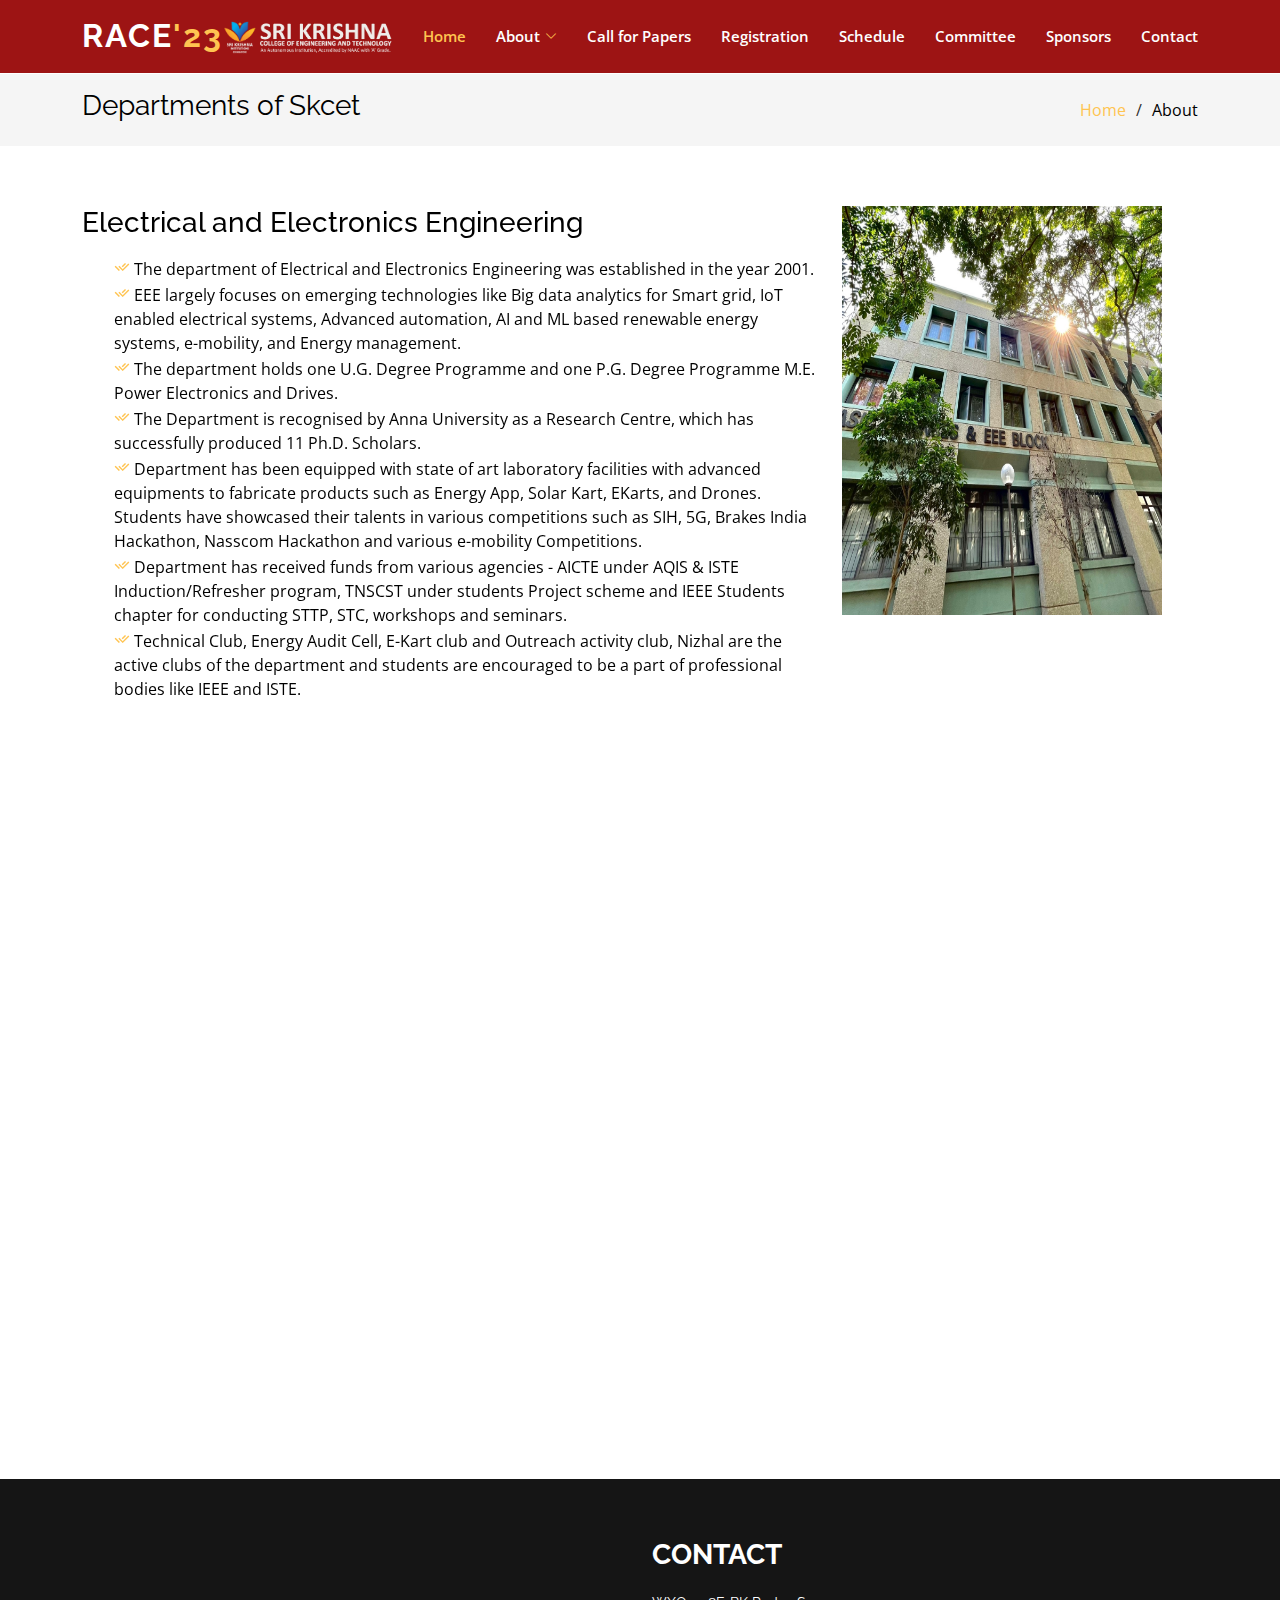
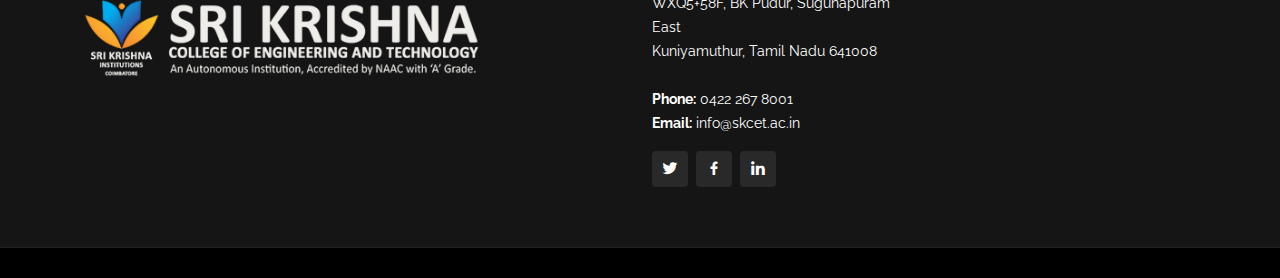
<file: inner-page.html>
<!DOCTYPE html>
<html lang="en">

<head>
  <meta charset="utf-8">
  <meta content="width=device-width, initial-scale=1.0" name="viewport">

  <title>Inner Page - Gp Bootstrap Template</title>
  <meta content="" name="description">
  <meta content="" name="keywords">

  <!-- Favicons -->
  <link href="assets/img/favicon.png" rel="icon">
  <link href="assets/img/apple-touch-icon.png" rel="apple-touch-icon">

  <!-- Google Fonts -->
  <link href="https://fonts.googleapis.com/css?family=Open+Sans:300,300i,400,400i,600,600i,700,700i|Raleway:300,300i,400,400i,500,500i,600,600i,700,700i|Poppins:300,300i,400,400i,500,500i,600,600i,700,700i" rel="stylesheet">

  <!-- Vendor CSS Files -->
  <link href="assets/vendor/aos/aos.css" rel="stylesheet">
  <link href="assets/vendor/bootstrap/css/bootstrap.min.css" rel="stylesheet">
  <link href="assets/vendor/bootstrap-icons/bootstrap-icons.css" rel="stylesheet">
  <link href="assets/vendor/boxicons/css/boxicons.min.css" rel="stylesheet">
  <link href="assets/vendor/glightbox/css/glightbox.min.css" rel="stylesheet">
  <link href="assets/vendor/remixicon/remixicon.css" rel="stylesheet">
  <link href="assets/vendor/swiper/swiper-bundle.min.css" rel="stylesheet">

  <!-- Template Main CSS File -->
  <link href="assets/css/style.css" rel="stylesheet">

  <!-- =======================================================
  * Template Name: Gp - v4.10.0
  * Template URL: https://bootstrapmade.com/gp-free-multipurpose-html-bootstrap-template/
  * Author: BootstrapMade.com
  * License: https://bootstrapmade.com/license/
  ======================================================== -->
</head>

<body>

  <!-- ======= Header ======= -->
   <header id="header" class="fixed-top ">
    <div class="container d-flex align-items-center justify-content-lg-between">

      <h1 class="logo me-auto me-lg-0"><a href="index.html">RACE<span>'23</span></a></h1> 
      <!-- Uncomment below if you prefer to use an image logo -->
      <a href="index.html" class="logo me-auto me-lg-0"><img src="assets/img/logo.png" alt="" class="img-fluid"></a>

     <nav id="navbar" id class="navbar order-last order-lg-0">
        <ul>
          <li><a class="nav-link scrollto active" href="#hero">Home</a></li>
          <!-- <li><a class="nav-link scrollto" href="#about">About</a></li> -->
          <li class="dropdown" class="nav-link scrollto"><a href="#abouts"><span>About</span> <i class="bi bi-chevron-down"></i></a>
            <ul>
              <li><a href="#">SKCET</a></li>
              <li class="dropdown"><a href="#"><span>Department</span> <i class="bi bi-chevron-right"></i></a>
                <ul>
                  <li><a href="inner-page.html#eee">Electrical and Electronics Engineering</a></li>
                  <li><a href="inner-page.html#ece">Electrical and Communication Engineering</a></li>

                </ul>
              </li>
              <!-- <li><a href="#">Drop Down 2</a></li>
              <li><a href="#">Drop Down 3</a></li>
              <li><a href="#">Drop Down 4</a></li> -->
            </ul>
          <li><a class="nav-link scrollto" href="#services">Call for Papers</a></li>
          <li><a class="nav-link scrollto" href="#cta">Registration</a></li>
          <li><a class="nav-link scrollto " href="#counts">Schedule</a></li>
          <li><a class="nav-link scrollto " href="#testimonials">Committee</a></li>
          <li><a class="nav-link scrollto" href="#team">Sponsors</a></li>
          <li><a class="nav-link scrollto" href="#contact">Contact</a></li>
        </ul>
        <i class="bi bi-list mobile-nav-toggle"></i>
      </nav><!-- .navbar -->

      </div>
  </header><!-- End Header -->

  <main id="main">

    <!-- ======= Breadcrumbs ======= -->
    <section class="breadcrumbs">
      <div class="container">

        <div class="d-flex justify-content-between align-items-center">
          <h2>Departments of Skcet</h2>
          <ol>
            <li><a href="index.html">Home</a></li>
            <li>About</li>
          </ol>
        </div>

      </div>
    </section><!-- End Breadcrumbs -->

    <section id="eee"class="inner-page">
      <div class="container">
        <div class="row">
          <div class="col-lg-4 order-1 order-lg-2" data-aos="fade-left" data-aos-delay="100">
             <img src="assets/img/eee.jpg" class="dept" alt="">
          </div>
          <div class="col-lg-8 pt-4 pt-lg-0 order-2 order-lg-1 content" data-aos="fade-right" data-aos-delay="100">

          <h3>Electrical and Electronics Engineering</h3>
        <p>
        <ul class="remove">
        <li ><i class="ri-check-double-line"></i>

          The department of Electrical and Electronics Engineering was established in the year 2001.
       </li> <li><i class="ri-check-double-line"></i>

        EEE largely focuses on emerging technologies like Big data analytics for Smart grid, IoT enabled electrical systems, Advanced automation, AI and ML based renewable energy systems, e-mobility, and Energy management.
         </li> <li><i class="ri-check-double-line"></i>
          The department holds one U.G. Degree Programme and one P.G. Degree Programme M.E. Power Electronics and Drives.
           </li> <li><i class="ri-check-double-line"></i>
            The Department is recognised by Anna University as a Research Centre, which has successfully produced 11 Ph.D. Scholars.
           </li> <li><i class="ri-check-double-line"></i>
            Department has been equipped with state of art laboratory facilities with advanced equipments to fabricate products such as Energy App, Solar Kart, EKarts, and Drones. Students have showcased their talents in various competitions such as SIH, 5G, Brakes India Hackathon, Nasscom Hackathon and various e-mobility Competitions.
</li> <li><i class="ri-check-double-line"></i>
  Department has received funds from various agencies - AICTE under AQIS & ISTE Induction/Refresher program, TNSCST under students Project scheme and IEEE Students chapter for conducting STTP, STC, workshops and seminars.
  </li> <li><i class="ri-check-double-line"></i>
    Technical Club, Energy Audit Cell, E-Kart club and Outreach activity club, Nizhal are the active clubs of the department and students are encouraged to be a part of professional bodies like IEEE and ISTE.
        </ul>
        </p>
      </div>
    </div>
  </div>
    </section>

    <section id="ece"class="inner-page">
      <div class="container">

 <div class="row">


      <div class="col-lg-8 pt-4 pt-lg-0 order-2 order-lg-1 content" data-aos="fade-right" data-aos-delay="100">
        <h3>Electrical and Communication Engineering</h3>
        <p>
          <ul class="remove">
          <li><i class="ri-check-double-line"></i>
            The Department of Electronics and Communication Engineering came into existence in the year 1998.
          </li>
          <li><i class="ri-check-double-line"></i>

            The department offers UG program me (B.E.) in Electronics and Communication Engineering and PG programmes (M.E.) in Applied Electronics and Communication Systems with high class technical expertise to the students.
          </li> <li><i class="ri-check-double-line"></i>

            The department is accredited by NAAC with “A” grade and also been reaccredited by NBA for three years of period from 2019 to 2022.
  </li>
<li><i class="ri-check-double-line"></i>

  The department has also been recognized as a centre for carrying out Ph.D. /M.S. (By Research) programme under Anna University, Chennai. Research Gazette is a periodical publication by the Department of Electronics and Communication Engineering, which has a unique pinnacle for its goals, activities, achievements and research news.
</li>
<li><i class="ri-check-double-line"></i>


  Department’s blooming research programs leads as a bridge to the students to participate in various projects. The Department comprises of highly qualified and experienced professors in various fields like Antenna, Communication, Embedded, Image Processing, Networks and Circuits, Signal Processing, VLSI etc., and we received the funding worth 1 crore from various government and private agencies like AICTE, DST , TANSCST and IEEE.  The Department conducts forums for researchers, academicians and industry people from all over the country to disseminate the new research finding and to explore innovative technologies for the benefit of the society.
</li>
<li><i class="ri-check-double-line"></i>
  The Department pivots and anchors the current issues, advanced trends in the field of information, computing and communication systems. 

  </li>
          </ul>

        </p>
      </div>
      <div class="col-lg-4 order-1 order-lg-2" data-aos="fade-left" data-aos-delay="100">
          
         <img src="assets/img/ece.jpg" class="dept1" alt="">
      </div>
    </div>
    </div>
    </section>

  </main>
  <!-- ======= Footer ======= -->
  <footer id="footer">
    <div class="footer-top">
      <div class="container">
        <div class="row">

          <!-- <div class="col-lg-3 col-md-6">
            <div class="footer-info">
              <h3>Gp<span>.</span></h3>
              <p>
                  m Street <br>
                NY 535022, USA<br><br>
                <strong>Phone:</strong> +1 5589 55488 55<br>
                <strong>Email:</strong> info@example.com<br>
              </p>
              <div class="social-links mt-3">
                <a href="#" class="twitter"><i class="bi bi-android-twitter"></i></a>
                <a href="#" class="facebook"><i class="bi bi-android-facebook"></i></a>
                <a href="#" class="linkedin"><i class="bi bi-android-linkedin"></i></a>
              </div>
            </div>
          </div> -->

          <!-- <div class="col-lg-1 col-md-6 footer-links">
            <!-- <h4>Useful Links</h4>
            <ul>
              <li><i class="bi bi-android-right"></i> <a href="#">Home</a></li>
              <li><i class="bi bi-android-right"></i> <a href="#">About us</a></li>
              <li><i class="bi bi-android-right"></i> <a href="#">Services</a></li>
              <li><i class="bi bi-android-right"></i> <a href="#">Terms of service</a></li>
              <li><i class="bi bi-android-right"></i> <a href="#">Privacy policy</a></li>
            </ul> -->
            <!-- <div class="footer-info">
            <img src="assets/img/logo.png" 
	 style="object-fit:scale-down;
            width:500px;
            height:300px;"/>
            </div>
          </div> --> 

          <!-- <div class="col-lg-3 col-md-6 footer-links">
            <h4>Quick Links</h4>
            <ul>
              <li><i class="bi bi-android-right"></i> <a href="#">SKCET</a></li>
              <li><i class="bi bi-android-right"></i> <a href="#"></a></li>
              <li><i class="bi bi-android-right"></i> <a href="#">Product Management</a></li>
              <li><i class="bi bi-android-right"></i> <a href="#">Marketing</a></li>
              <li><i class="bi bi-android-right"></i> <a href="#">Graphic Design</a></li>
            </ul>
          </div> -->

          <!-- <div class="col-lg-6.5 col-md-6 footer-newsletter">
            <h4>Advisory Committee</h4>
            <p>Dr. Sujatha Krishamoorthy, Assistant professor, Department of computer science Wenzhou , Kean university, Zhejiang province, Wenzhou 
              Dr. T.Gunasekaran, Program Director – ETE, EEE University of Technology and Applied  Sciences, Muscat,Sultanate of Oman
              Dr.Vimalathithan Rathinasabapathy, Senior Software Engineer,  Robert Bosch, Bangalore 
              Dr. K. Udhayakumar, Professor, EEE Department, College of Engineering - Guindy,  Chennai
              Dr.K.Baskaran, Professor, Alagappa Chettiar Government College of Engg. &Tech,  Karaikudi
              Dr. S.Kumaravel,  Associate Prof/ EEE, National Institute of Technology, Calicut.
              Dr. M. Arun, Professor & Head, Department of Embedded Technology, School of Electronics Engineering, VIT University, Vellore 
              Dr. B. Karunamoorthy, Professor, Department of EEE, Kumaraguru College of  Technology, Coimbatore
              Mr. Jaya Prasad Varatharaj, Senior Software Engineer, VALEO India PVT LTD, Chennai</p>
      

          </div> -->
          <div class="col-lg-6">
            <img src="assets/img/logo.png" 
	 style="object-fit:scale-down;
            width:400px;
            height:200px;"/>
            </div>
          <div class="col-lg-3 col-md-6">
            <div class="footer-info">
              <h3>CONTACT<span></span></h3>
              <p>
                WXQ5+58F, BK Pudur, Sugunapuram East<br>
                Kuniyamuthur, Tamil Nadu 641008 <br><br>
                <strong>Phone:</strong> 0422 267 8001<br>
                <strong>Email:</strong> info@skcet.ac.in<br>
              </p>
              <div class="social-links mt-3">
                <a href="https://twitter.com/skcetofficial?lang=en" class="twitter"><i class="bx bxl-twitter"></i></a>
                <a href="https://www.facebook.com/skcetofficial/" class="facebook"><i class="bx bxl-facebook"></i></a>
                <a href="https://www.linkedin.com/school/sri-krishna-college-of-engineering-and-technology/?originalSubdomain=in" class="linkedin"><i class="bx bxl-linkedin"></i></a>
              </div>
            </div>
          </div>
          <div class="col-lg-1 col-md-6 footer-links">
            <!-- <h4>Useful Links</h4>
            <ul>
              <li><i class="bi bi-android-right"></i> <a href="#">Home</a></li>
              <li><i class="bi bi-android-right"></i> <a href="#">About us</a></li>
              <li><i class="bi bi-android-right"></i> <a href="#">Services</a></li>
              <li><i class="bi bi-android-right"></i> <a href="#">Terms of service</a></li>
              <li><i class="bi bi-android-right"></i> <a href="#">Privacy policy</a></li>
            </ul> -->

          </div>

        </div>
      </div>
    </div>

    <!-- <div class="container">
      <div class="copyright">
        &copy; Copyright <strong><span>Gp</span></strong>. All Rights Reserved
      </div>
      <div class="credits">
        <!-- All the links in the footer should remain intact. -->
        <!-- You can delete the links only if you purchased the pro version. -->
        <!-- Licensing information: https://bootstrapmade.com/license/ -->
        <!-- Purchase the pro version with working PHP/AJAX contact form: https://bootstrapmade.com/gp-free-multipurpose-html-bootstrap-template/ -->
        <!-- Designed by <a href="https://bootstrapmade.com/">BootstrapMade</a> -->
      <!-- </div>
    </div> --> 
  </footer><!-- End Footer -->

  <div id="preloader"></div>
  <a href="#" class="back-to-top d-flex align-items-center justify-content-center"><i class="bi bi-arrow-up-short"></i></a>

  <!-- Vendor JS Files -->
  <script src="assets/vendor/purecounter/purecounter_vanilla.js"></script>
  <script src="assets/vendor/aos/aos.js"></script>
  <script src="assets/vendor/bootstrap/js/bootstrap.bundle.min.js"></script>
  <script src="assets/vendor/glightbox/js/glightbox.min.js"></script>
  <script src="assets/vendor/isotope-layout/isotope.pkgd.min.js"></script>
  <script src="assets/vendor/swiper/swiper-bundle.min.js"></script>
  <script src="assets/vendor/php-email-form/validate.js"></script>

  <!-- Template Main JS File -->
  <script src="assets/js/main.js"></script>


</body>

</html>
</file>
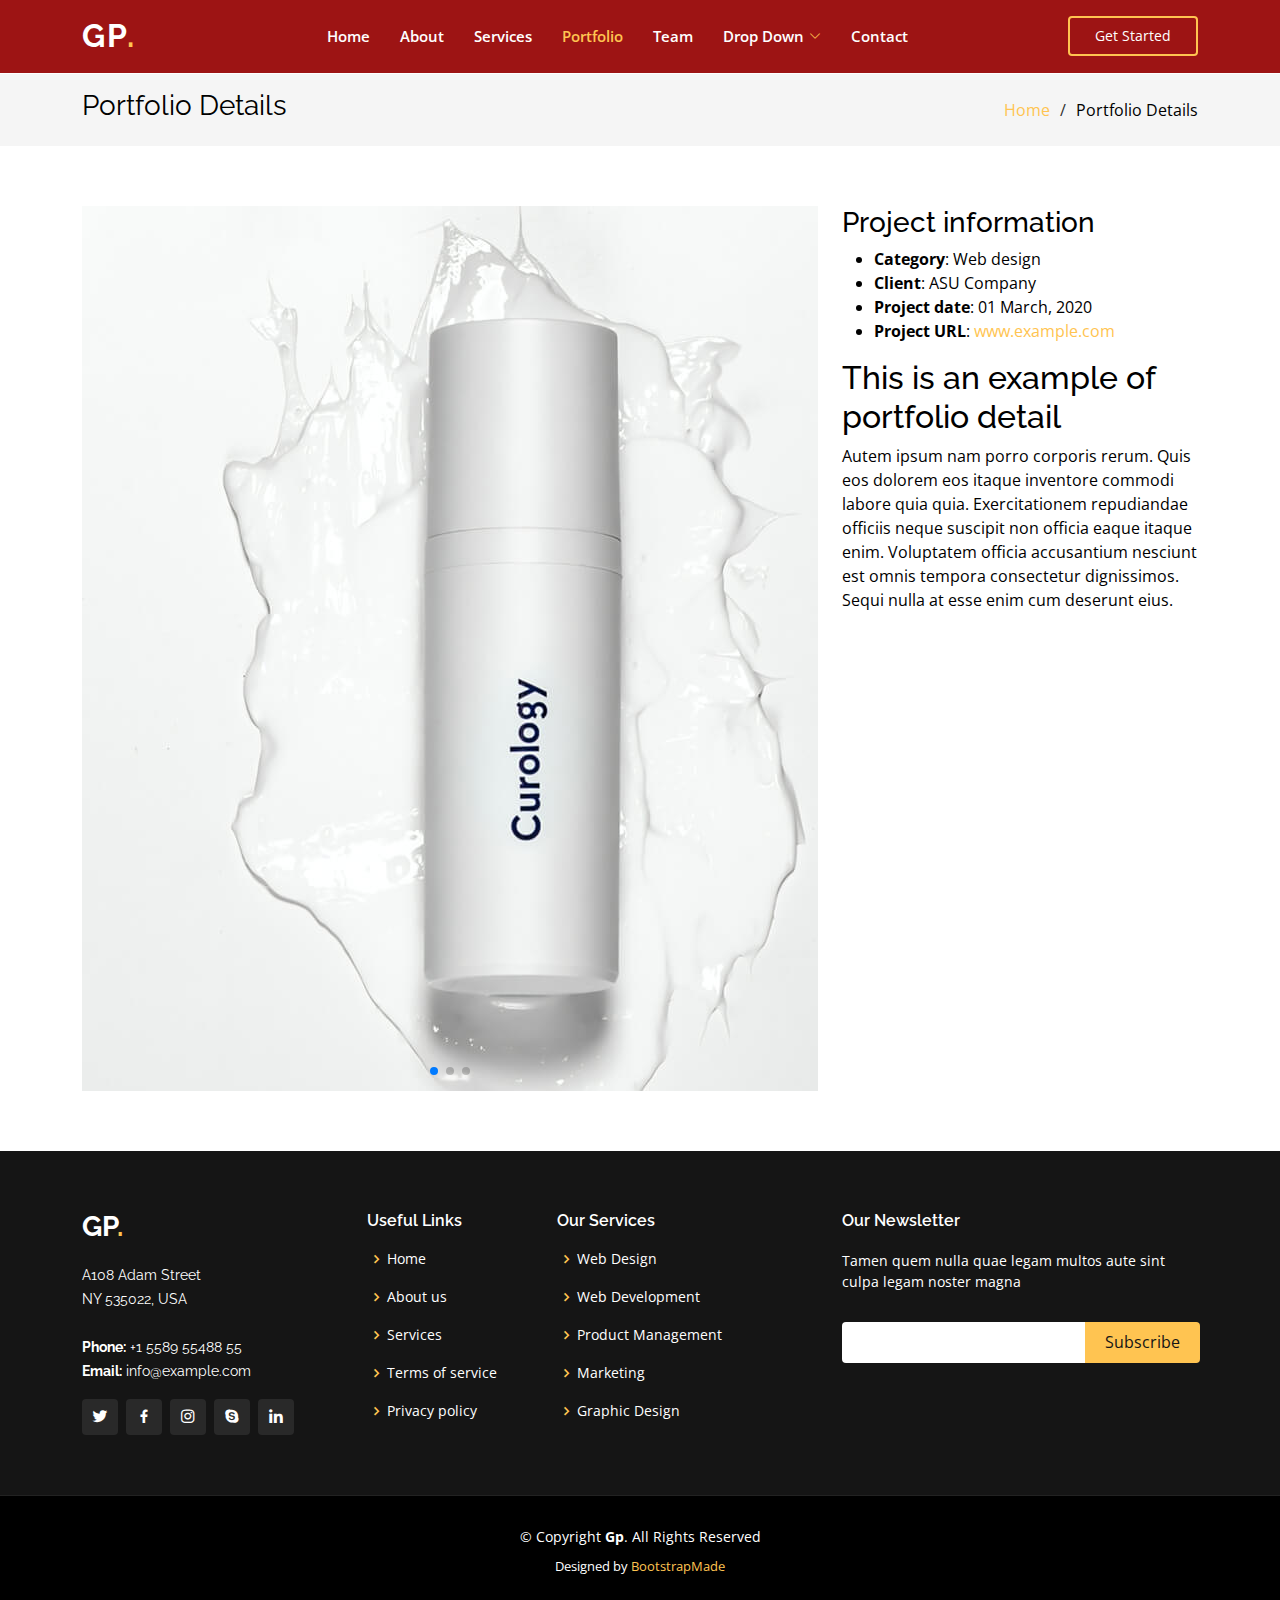
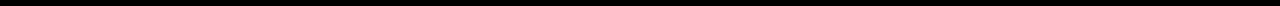
<file: portfolio-details.html>
<!DOCTYPE html>
<html lang="en">

<head>
  <meta charset="utf-8">
  <meta content="width=device-width, initial-scale=1.0" name="viewport">

  <title>Portfolio Details - Gp Bootstrap Template</title>
  <meta content="" name="description">
  <meta content="" name="keywords">

  <!-- Favicons -->
  <link href="assets/img/favicon.png" rel="icon">
  <link href="assets/img/apple-touch-icon.png" rel="apple-touch-icon">

  <!-- Google Fonts -->
  <link href="https://fonts.googleapis.com/css?family=Open+Sans:300,300i,400,400i,600,600i,700,700i|Raleway:300,300i,400,400i,500,500i,600,600i,700,700i|Poppins:300,300i,400,400i,500,500i,600,600i,700,700i" rel="stylesheet">

  <!-- Vendor CSS Files -->
  <link href="assets/vendor/aos/aos.css" rel="stylesheet">
  <link href="assets/vendor/bootstrap/css/bootstrap.min.css" rel="stylesheet">
  <link href="assets/vendor/bootstrap-icons/bootstrap-icons.css" rel="stylesheet">
  <link href="assets/vendor/boxicons/css/boxicons.min.css" rel="stylesheet">
  <link href="assets/vendor/glightbox/css/glightbox.min.css" rel="stylesheet">
  <link href="assets/vendor/remixicon/remixicon.css" rel="stylesheet">
  <link href="assets/vendor/swiper/swiper-bundle.min.css" rel="stylesheet">

  <!-- Template Main CSS File -->
  <link href="assets/css/style.css" rel="stylesheet">

  <!-- =======================================================
  * Template Name: Gp - v4.10.0
  * Template URL: https://bootstrapmade.com/gp-free-multipurpose-html-bootstrap-template/
  * Author: BootstrapMade.com
  * License: https://bootstrapmade.com/license/
  ======================================================== -->
</head>

<body>

  <!-- ======= Header ======= -->
  <header id="header" class="fixed-top header-inner-pages">
    <div class="container d-flex align-items-center justify-content-lg-between">

      <h1 class="logo me-auto me-lg-0"><a href="index.html">Gp<span>.</span></a></h1>
      <!-- Uncomment below if you prefer to use an image logo -->
      <!-- <a href="index.html" class="logo me-auto me-lg-0"><img src="assets/img/logo.png" alt="" class="img-fluid"></a>-->

      <nav id="navbar" class="navbar order-last order-lg-0">
        <ul>
          <li><a class="nav-link scrollto " href="#hero">Home</a></li>
          <li><a class="nav-link scrollto" href="#about">About</a></li>
          <li><a class="nav-link scrollto" href="#services">Services</a></li>
          <li><a class="nav-link scrollto active" href="#portfolio">Portfolio</a></li>
          <li><a class="nav-link scrollto" href="#team">Team</a></li>
          <li class="dropdown"><a href="#"><span>Drop Down</span> <i class="bi bi-chevron-down"></i></a>
            <ul>
              <li><a href="#">Drop Down 1</a></li>
              <li class="dropdown"><a href="#"><span>Deep Drop Down</span> <i class="bi bi-chevron-right"></i></a>
                <ul>
                  <li><a href="#">Deep Drop Down 1</a></li>
                  <li><a href="#">Deep Drop Down 2</a></li>
                  <li><a href="#">Deep Drop Down 3</a></li>
                  <li><a href="#">Deep Drop Down 4</a></li>
                  <li><a href="#">Deep Drop Down 5</a></li>
                </ul>
              </li>
              <li><a href="#">Drop Down 2</a></li>
              <li><a href="#">Drop Down 3</a></li>
              <li><a href="#">Drop Down 4</a></li>
            </ul>
          </li>
          <li><a class="nav-link scrollto" href="#contact">Contact</a></li>
        </ul>
        <i class="bi bi-list mobile-nav-toggle"></i>
      </nav><!-- .navbar -->

      <a href="#about" class="get-started-btn scrollto">Get Started</a>

    </div>
  </header><!-- End Header -->

  <main id="main">

    <!-- ======= Breadcrumbs ======= -->
    <section id="breadcrumbs" class="breadcrumbs">
      <div class="container">

        <div class="d-flex justify-content-between align-items-center">
          <h2>Portfolio Details</h2>
          <ol>
            <li><a href="index.html">Home</a></li>
            <li>Portfolio Details</li>
          </ol>
        </div>

      </div>
    </section><!-- End Breadcrumbs -->

    <!-- ======= Portfolio Details Section ======= -->
    <section id="portfolio-details" class="portfolio-details">
      <div class="container">

        <div class="row gy-4">

          <div class="col-lg-8">
            <div class="portfolio-details-slider swiper">
              <div class="swiper-wrapper align-items-center">

                <div class="swiper-slide">
                  <img src="assets/img/portfolio/portfolio-1.jpg" alt="">
                </div>

                <div class="swiper-slide">
                  <img src="assets/img/portfolio/portfolio-2.jpg" alt="">
                </div>

                <div class="swiper-slide">
                  <img src="assets/img/portfolio/portfolio-3.jpg" alt="">
                </div>

              </div>
              <div class="swiper-pagination"></div>
            </div>
          </div>

          <div class="col-lg-4">
            <div class="portfolio-info">
              <h3>Project information</h3>
              <ul>
                <li><strong>Category</strong>: Web design</li>
                <li><strong>Client</strong>: ASU Company</li>
                <li><strong>Project date</strong>: 01 March, 2020</li>
                <li><strong>Project URL</strong>: <a href="#">www.example.com</a></li>
              </ul>
            </div>
            <div class="portfolio-description">
              <h2>This is an example of portfolio detail</h2>
              <p>
                Autem ipsum nam porro corporis rerum. Quis eos dolorem eos itaque inventore commodi labore quia quia. Exercitationem repudiandae officiis neque suscipit non officia eaque itaque enim. Voluptatem officia accusantium nesciunt est omnis tempora consectetur dignissimos. Sequi nulla at esse enim cum deserunt eius.
              </p>
            </div>
          </div>

        </div>

      </div>
    </section><!-- End Portfolio Details Section -->

  </main><!-- End #main -->

  <!-- ======= Footer ======= -->
  <footer id="footer">
    <div class="footer-top">
      <div class="container">
        <div class="row">

          <div class="col-lg-3 col-md-6">
            <div class="footer-info">
              <h3>Gp<span>.</span></h3>
              <p>
                A108 Adam Street <br>
                NY 535022, USA<br><br>
                <strong>Phone:</strong> +1 5589 55488 55<br>
                <strong>Email:</strong> info@example.com<br>
              </p>
              <div class="social-links mt-3">
                <a href="#" class="twitter"><i class="bx bxl-twitter"></i></a>
                <a href="#" class="facebook"><i class="bx bxl-facebook"></i></a>
                <a href="#" class="instagram"><i class="bx bxl-instagram"></i></a>
                <a href="#" class="google-plus"><i class="bx bxl-skype"></i></a>
                <a href="#" class="linkedin"><i class="bx bxl-linkedin"></i></a>
              </div>
            </div>
          </div>

          <div class="col-lg-2 col-md-6 footer-links">
            <h4>Useful Links</h4>
            <ul>
              <li><i class="bx bx-chevron-right"></i> <a href="#">Home</a></li>
              <li><i class="bx bx-chevron-right"></i> <a href="#">About us</a></li>
              <li><i class="bx bx-chevron-right"></i> <a href="#">Services</a></li>
              <li><i class="bx bx-chevron-right"></i> <a href="#">Terms of service</a></li>
              <li><i class="bx bx-chevron-right"></i> <a href="#">Privacy policy</a></li>
            </ul>
          </div>

          <div class="col-lg-3 col-md-6 footer-links">
            <h4>Our Services</h4>
            <ul>
              <li><i class="bx bx-chevron-right"></i> <a href="#">Web Design</a></li>
              <li><i class="bx bx-chevron-right"></i> <a href="#">Web Development</a></li>
              <li><i class="bx bx-chevron-right"></i> <a href="#">Product Management</a></li>
              <li><i class="bx bx-chevron-right"></i> <a href="#">Marketing</a></li>
              <li><i class="bx bx-chevron-right"></i> <a href="#">Graphic Design</a></li>
            </ul>
          </div>

          <div class="col-lg-4 col-md-6 footer-newsletter">
            <h4>Our Newsletter</h4>
            <p>Tamen quem nulla quae legam multos aute sint culpa legam noster magna</p>
            <form action="" method="post">
              <input type="email" name="email"><input type="submit" value="Subscribe">
            </form>

          </div>

        </div>
      </div>
    </div>

    <div class="container">
      <div class="copyright">
        &copy; Copyright <strong><span>Gp</span></strong>. All Rights Reserved
      </div>
      <div class="credits">
        <!-- All the links in the footer should remain intact. -->
        <!-- You can delete the links only if you purchased the pro version. -->
        <!-- Licensing information: https://bootstrapmade.com/license/ -->
        <!-- Purchase the pro version with working PHP/AJAX contact form: https://bootstrapmade.com/gp-free-multipurpose-html-bootstrap-template/ -->
        Designed by <a href="https://bootstrapmade.com/">BootstrapMade</a>
      </div>
    </div>
  </footer><!-- End Footer -->

  <div id="preloader"></div>
  <a href="#" class="back-to-top d-flex align-items-center justify-content-center"><i class="bi bi-arrow-up-short"></i></a>

  <!-- Vendor JS Files -->
  <script src="assets/vendor/purecounter/purecounter_vanilla.js"></script>
  <script src="assets/vendor/aos/aos.js"></script>
  <script src="assets/vendor/bootstrap/js/bootstrap.bundle.min.js"></script>
  <script src="assets/vendor/glightbox/js/glightbox.min.js"></script>
  <script src="assets/vendor/isotope-layout/isotope.pkgd.min.js"></script>
  <script src="assets/vendor/swiper/swiper-bundle.min.js"></script>
  <script src="assets/vendor/php-email-form/validate.js"></script>

  <!-- Template Main JS File -->
  <script src="assets/js/main.js"></script>

</body>

</html>
</file>
<file: assets/css/style.css>
/**
* Template Name: Gp - v4.10.0
* Template URL: https://bootstrapmade.com/gp-free-multipurpose-html-bootstrap-template/
* Author: BootstrapMade.com
* License: https://bootstrapmade.com/license/
*/

/*--------------------------------------------------------------
# General
--------------------------------------------------------------*/
body {
  font-family: "Open Sans", sans-serif;
  color: #000000;

}


a {
  color: #ffc451;
  text-decoration: none;
}

a:hover {
  color: #ffd584;
  text-decoration: none;
}

h1,
h2,
h3,
h4,
h5,
h6 {
  font-family: "Raleway", sans-serif;
}


/*--------------------------------------------------------------
# Back to top button
--------------------------------------------------------------*/
.back-to-top {
  position: fixed;
  visibility: hidden;
  opacity: 0;
  right: 15px;
  bottom: 15px;
  z-index: 996;
  background: #ffc451;
  width: 40px;
  height: 40px;
  border-radius: 4px;
  transition: all 0.4s;
}

.back-to-top i {
  font-size: 28px;
  color: #151515;
  line-height: 0;
}

.back-to-top:hover {
  background: #151515;
}

.back-to-top:hover i {
  color: #ffc451;
}

.back-to-top.active {
  visibility: visible;
  opacity: 1;
}

/*--------------------------------------------------------------
# Preloader
--------------------------------------------------------------*/
#preloader {
  position: fixed;
  top: 0;
  left: 0;
  right: 0;
  bottom: 0;
  z-index: 9999;
  overflow: hidden;
  background: #151515;
}

#preloader:before {
  content: "";
  position: fixed;
  top: calc(50% - 0px);
  left: calc(50% - 30px);
  border: 6px solid #ffc451;
  border-top-color: #151515;
  border-bottom-color: #151515;
  border-radius: 50%;
  width: 60px;
  height: 60px;
  -webkit-animation: animate-preloader 1s linear infinite;
  animation: animate-preloader 1s linear infinite;
}

@-webkit-keyframes animate-preloader {
  0% {
    transform: rotate(0deg);
  }

  100% {
    transform: rotate(360deg);
  }
}

@keyframes animate-preloader {
  0% {
    transform: rotate(0deg);
  }

  100% {
    transform: rotate(360deg);
  }
}

/*--------------------------------------------------------------
# Disable aos animation delay on mobile devices
--------------------------------------------------------------*/
@media screen and (max-width: 768px) {
  [data-aos-delay] {
    transition-delay: 0 !important;
  }
}

/*--------------------------------------------------------------
# Header
--------------------------------------------------------------*/
#header1 {
  transition: all 0.5s;
  z-index: 997;
  padding: 15px 0;
}

#header1.header-scrolled,
#header1.header-inner-pages {
  background: #002855;
}

#header1 .logo {
  font-size: 32px;
  margin: 0;
  padding: 0;
  line-height: 1;
  font-weight: 700;
  letter-spacing: 2px;
  text-transform: uppercase;
}

#header1 .logo a {
  color: #fff;
}

#header1 .logo a span {
  color: #ffc451;
}

#header1 .logo img {
  max-height: 40px;
}

/*--------------------------------------------------------------
#  Get Startet Button
--------------------------------------------------------------*/
.get-started-btn {
  color: #fff;
  border-radius: 4px;
  padding: 7px 25px 8px 25px;
  white-space: nowrap;
  transition: 0.3s;
  font-size: 14px;
  display: inline-block;
  border: 2px solid #ffc451;
}

.get-started-btn:hover {
  background: #ffbb38;
  color: #343a40;
}

@media (max-width: 992px) {
  .get-started-btn {
    padding: 7px 20px 8px 20px;
    margin-right: 15px;
  }
}

/*--------------------------------------------------------------
# Navigation Menu
--------------------------------------------------------------*/
/**
* Desktop Navigation 
*/
.navbar {
  padding: 0;
}
#header1{
  background: #151515;
}
#header {
  transition: all 0.5s;
  z-index: 997;
  padding: 15px 0;
  background-color: #9D1414;
}

#header.header-scrolled,
#header.header-inner-pages {
  background: #9d1414;
}
.dept{
  
  width: 90%;
  height: 80%;
}

.dept1{
  width: 90%;
  height: 80%;
}

#header .logo {
  font-size: 32px;
  margin: 0;
  padding: 0;
  line-height: 1;
  font-weight: 700;
  letter-spacing: 2px;
  text-transform: uppercase;
}

#header .logo a {
  color: #fff;
}

#header .logo a span {
  color: #ffc451;
}

#header .logo img {
  max-height: 40px;
}

.navbar ul {
  margin: 0;
  padding: 0;
  display: flex;
  list-style: none;
  align-items: center;
}

.navbar li {
  position: relative;
}

.navbar a,
.navbar a:focus {
  display: flex;
  align-items: center;
  justify-content: space-between;
  padding: 10px 0 10px 30px;
  font-size: 15px;
  font-weight: 600;
  color: #fff;
  white-space: nowrap;
  transition: 0.3s;
}

.navbar a i,
.navbar a:focus i {
  font-size: 12px;
  line-height: 0;
  margin-left: 5px;
}

.navbar a:hover,
.navbar .active,
.navbar .active:focus,
.navbar li:hover>a {
  color: #ffc451;
}

.navbar .dropdown ul {
  display: block;
  position: absolute;
  left: 14px;
  top: calc(100% + 30px);
  margin: 0;
  padding: 10px 0;
  z-index: 99;
  opacity: 0;
  visibility: hidden;
  background: #fff;
  box-shadow: 0px 0px 30px rgba(127, 137, 161, 0.25);
  transition: 0.3s;
}

.navbar .dropdown ul li {
  min-width: 200px;
}

.navbar .dropdown ul a {
  padding: 10px 20px;
  font-size: 14px;
  text-transform: none;
  color: #151515;
  font-weight: 400;
}

.navbar .dropdown ul a i {
  font-size: 12px;
}

.navbar .dropdown ul a:hover,
.navbar .dropdown ul .active:hover,
.navbar .dropdown ul li:hover>a {
  background-color: #ffc451;
}

.navbar .dropdown:hover>ul {
  opacity: 1;
  top: 100%;
  visibility: visible;
}

.navbar .dropdown .dropdown ul {
  top: 0;
  left: calc(100% - 30px);
  visibility: hidden;
}

.navbar .dropdown .dropdown:hover>ul {
  opacity: 1;
  top: 0;
  left: 100%;
  visibility: visible;
}

@media (max-width: 1366px) {
  .navbar .dropdown .dropdown ul {
    left: -90%;
  }

  .navbar .dropdown .dropdown:hover>ul {
    left: -100%;
  }
}

/**
* Mobile Navigation 
*/
.mobile-nav-toggle {
  color: #fff;
  font-size: 28px;
  cursor: pointer;
  display: none;
  line-height: 0;
  transition: 0.5s;
}

@media (max-width: 991px) {
  .mobile-nav-toggle {
    display: block;
  }

  .navbar ul {
    display: none;
  }
}

.navbar-mobile {
  position: fixed;
  overflow: hidden;
  top: 0;
  right: 0;
  left: 0;
  bottom: 0;
  background: rgba(0, 0, 0, 0.9);
  transition: 0.3s;
  z-index: 999;
}

.navbar-mobile .mobile-nav-toggle {
  position: absolute;
  top: 15px;
  right: 15px;
}

.navbar-mobile ul {
  display: block;
  position: absolute;
  top: 55px;
  right: 15px;
  bottom: 15px;
  left: 15px;
  padding: 10px 0;
  background-color: #fff;
  overflow-y: auto;
  transition: 0.3s;
}

.navbar-mobile a,
.navbar-mobile a:focus {
  padding: 10px 20px;
  font-size: 15px;
  color: #151515;
}

.navbar-mobile a:hover,
.navbar-mobile .active,
.navbar-mobile li:hover>a {
  color: #151515;
  background-color: #ffc451;
}

.navbar-mobile .getstarted,
.navbar-mobile .getstarted:focus {
  margin: 15px;
}

.navbar-mobile .dropdown ul {
  position: static;
  display: none;
  margin: 10px 20px;
  padding: 10px 0;
  z-index: 99;
  opacity: 1;
  visibility: visible;
  background: #fff;
  box-shadow: 0px 0px 30px rgba(127, 137, 161, 0.25);
}

.navbar-mobile .dropdown ul li {
  min-width: 200px;
}

.navbar-mobile .dropdown ul a {
  padding: 10px 20px;
  color: #151515;
}

.navbar-mobile .dropdown ul a i {
  font-size: 12px;
}

.navbar-mobile .dropdown ul a:hover,
.navbar-mobile .dropdown ul .active:hover,
.navbar-mobile .dropdown ul li:hover>a {
  background-color: #ffc451;
}

.navbar-mobile .dropdown>.dropdown-active {
  display: block;
}

/*--------------------------------------------------------------
# Hero Section
--------------------------------------------------------------*/
hr {
  margin: 0 auto;
  width: 80%;
}


#hero {
  width: 100%;
  height: 100vh;
  /* background: url("../img/hero-bg.jpg") top center; */
  background: url("../img/bg2.avif") top center;

  background-size: cover;
  position: relative;
}

#hero:before {
  content: "";
  background: rgba(0, 0, 0, 0.6);
  position: absolute;
  bottom: 0;
  top: 0;
  left: 0;
  right: 0;
}

#hero .container {
  position: relative;
  padding-top: 90px;
  text-align: center;
}

#hero h1 {
  margin: 0;
  font-size: 42px;
  font-weight: 700;
  line-height: 64px;
  color: #fff;
  font-family: "Poppins", sans-serif;
}

#hero h1 span {
  color: #ffc451;
}

#hero h2 {
  color: rgba(255, 255, 255, 0.9);
  margin: 10px 0 0 0;
  font-size: 24px;
}

#hero .icon-box {
  padding: 30px 20px;
  transition: ease-in-out 0.3s;
  border: 1px solid rgba(255, 255, 255, 0.3);
  height: 100%;
  text-align: center;
}

#hero .icon-box i {
  font-size: 32px;
  line-height: 1;
  color: #ffc451;
}

#hero .icon-box h3 {
  font-weight: 700;
  margin: 10px 0 0 0;
  padding: 0;
  line-height: 1;
  font-size: 20px;
  line-height: 26px;
}

#hero .icon-box h3 a {
  color: #fff;
  transition: ease-in-out 0.3s;
}

#hero .icon-box h3 a:hover {
  color: #ffc451;
}

#hero .icon-box:hover {
  border-color: #ffc451;
}

@media (min-width: 1024px) {
  #hero {
    background-attachment: fixed;
  }
}

@media (max-width: 768px) {
  #hero {
    height: auto;
  }

  #hero h1 {
    font-size: 28px;
    line-height: 36px;
  }

  #hero h2 {
    font-size: 20px;
    line-height: 24px;
  }
}

/*--------------------------------------------------------------
# Sections General
--------------------------------------------------------------*/
section {
  padding: 60px 0;
  overflow: hidden;
}

.section-title {
  padding-bottom: 40px;
}

.section-title h2 {
  font-size: 14px;
  font-weight: 500;
  padding: 0;
  line-height: 1px;
  margin: 0 0 5px 0;
  letter-spacing: 2px;
  text-transform: uppercase;
  color: #aaaaaa;
  font-family: "Poppins", sans-serif;
}

.section-title h2::after {
  content: "";
  width: 120px;
  height: 1px;
  display: inline-block;
  background: #ffde9e;
  margin: 4px 10px;
}

.section-title p {
  margin: 0;
  margin: 0;
  font-size: 36px;
  font-weight: 700;
  text-transform: initial;
  font-family: "Poppins", sans-serif;
  color: #151515;
}

/*--------------------------------------------------------------
# About
--------------------------------------------------------------*/
.about .content h3 {
  font-weight: 700;
  font-size: 28px;
  font-family: "Poppins", sans-serif;
}

.about .content ul {
  list-style: none;
  padding: 0;
}

.about .content ul li {
  padding: 0 0 8px 26px;
  position: relative;
}

.about .content ul i {
  position: absolute;
  font-size: 20px;
  left: 0;
  top: -3px;
  color: #ffc451;
}

.about .content p:last-child {
  margin-bottom: 0;
}

/*--------------------------------------------------------------
# Clients
--------------------------------------------------------------*/
.clients {
  padding-top: 20px;
}

.clients .swiper-slide img {
  opacity: 0.5;
  transition: 0.3s;
  filter: grayscale(100);
}

.clients .swiper-slide img:hover {
  filter: none;
  opacity: 1;
}

.clients .swiper-pagination {
  margin-top: 20px;
  position: relative;
}

.clients .swiper-pagination .swiper-pagination-bullet {
  width: 12px;
  height: 12px;
  background-color: #fff;
  opacity: 1;
  background-color: #ddd;
}

.clients .swiper-pagination .swiper-pagination-bullet-active {
  background-color: #ffc451;
}

/*--------------------------------------------------------------
# Features
--------------------------------------------------------------*/
.features {
  padding-top: 20px;
}

.features .icon-box {
  padding-left: 15px;
}

.features .icon-box h4 {
  font-size: 20px;
  font-weight: 700;
  margin: 5px 0 10px 60px;
}

.features .icon-box i {
  font-size: 48px;
  float: left;
  color: #ffc451;
}

.features .icon-box p {
  font-size: 15px;
  color: #848484;
  margin-left: 60px;
}

.features .image {
  background-position: center center;
  background-repeat: no-repeat;
  background-size: cover;
  min-height: 400px;
}
/*
custom*/

.remove{
  list-style: none;
}
ul i{
  color:#ffc451;
}
/*--------------------------------------------------------------
# Services
--------------------------------------------------------------*/
.services .content h3 {
  font-weight: 700;
  font-size: 28px;
  font-family: "Poppins", sans-serif;
}
.services .icon-box {
  text-align: center;
  border: 1px solid #ebebeb;
  padding: 80px 20px;
  transition: all ease-in-out 0.3s;
  background: #fff;
}
#step
{

font-size: 0.875em;
}
.services .icon-box .icon {
  margin: 0 auto;
  width: 64px;
  height: 64px;
  background: #ffc451;
  border-radius: 4px;
  display: flex;
  align-items: center;
  justify-content: center;
  margin-bottom: 20px;
  transition: 0.3s;
}

.services .icon-box .icon i {
  color: #151515;
  font-size: 28px;
  transition: ease-in-out 0.3s;
}

.services .icon-box h4 {
  font-weight: 700;
  margin-bottom: 15px;
  font-size: 24px;
}

.services .icon-box h4 a {
  color: #151515;
  transition: ease-in-out 0.3s;
}

.services .icon-box h4 a:hover {
  color: #ffc451;
}

.services .icon-box p {
  line-height: 24px;
  font-size: 14px;
  margin-bottom: 0;
}

.services .icon-box:hover {
  border-color: #fff;
  box-shadow: 0px 0 25px 0 rgba(0, 0, 0, 0.1);
  transform: translateY(-10px);
}

/*--------------------------------------------------------------
# Cta
--------------------------------------------------------------*/
.cta {
  background: linear-gradient(rgba(2, 2, 2, 0.5), rgba(0, 0, 0, 0.5)), url("../img/cta-bg.jpg") fixed center center;
  background-size: cover;
  padding: 60px 0;
}

.cta h3 {
  color:#ffc451 ;
  font-size: 28px;
  font-weight: 700;
}

.cta p {
  color: #fff;
}
.reg
{
  list-style-type: none;
  color:#fff ;
}

.cta .cta-btn {
  font-family: "Raleway", sans-serif;
  font-weight: 600;
  font-size: 16px;
  letter-spacing: 1px;
  display: inline-block;
  padding: 8px 28px;
  border-radius: 4px;
  transition: 0.5s;
  margin-top: 10px;
  border: 2px solid #ffc451;
  color: #ffc451;
}

.cta .cta-btn:hover {
  background: #ffc451;
  border-color: #ffc451;
  color: #151515;
}


/*--------------------------------------------------------------
# Counts
--------------------------------------------------------------*/
.counts .content {
  padding: 30px 0;
}

.counts .content h3 {
  font-weight: 700;
  font-size: 34px;
  color: #151515;
}

.counts .content p {
  margin-bottom: 0;
}

.counts .content .count-box {
  padding: 20px 0;
  width: 100%;
}

.counts .content .count-box i {
  display: block;
  font-size: 36px;
  color: #ffc451;
  float: left;
}

.counts .content .count-box span {
  font-size: 36px;
  line-height: 30px;
  display: block;
  font-weight: 700;
  color: #151515;
  margin-left: 50px;
}

.counts .content .count-box p {
  padding: 15px 0 0 0;
  margin: 0 0 0 50px;
  font-family: "Raleway", sans-serif;
  font-size: 14px;
  color: #3b3b3b;
}

.counts .content .count-box a {
  font-weight: 600;
  display: block;
  margin-top: 20px;
  color: #3b3b3b;
  font-size: 15px;
  font-family: "Poppins", sans-serif;
  transition: ease-in-out 0.3s;
}

.counts .content .count-box a:hover {
  color: #626262;
}
.aboutlist{

list-style-type:none;
}
.counts .image {
  background: url("../img/counts1.avif") center center no-repeat;
  background-size: cover;
  min-height: 400px;
}

@media (max-width: 991px) {
  .counts .image {
    text-align: center;
  }

  .counts .image img {
    max-width: 80%;
  }
}

@media (max-width: 667px) {
  .counts .image img {
    max-width: 100%;
  }
}

/*--------------------------------------------------------------
# Testimonials
--------------------------------------------------------------*/
.testimonials {
  padding: 80px 0;
  background: url("../img/testimonials-bg.jpg") no-repeat;
  background-position: center center;
  background-size: cover;
  position: relative;
}

.testimonials::before {
  content: "";
  position: absolute;
  left: 0;
  right: 0;
  top: 0;
  bottom: 0;
  background: rgba(0, 0, 0, 0.7);
}

.testimonials .section-header {
  margin-bottom: 40px;
}

.testimonials .testimonials-carousel,
.testimonials .testimonials-slider {
  overflow: hidden;
}

.testimonials .testimonial-item {
  text-align: center;
  color: #fff;
}

.testimonials .testimonial-item .testimonial-img {
  width: 100px;
  border-radius: 50%;
  border: 6px solid rgba(255, 255, 255, 0.15);
  margin: 0 auto;
}

.testimonials .testimonial-item h3 {
  font-size: 20px;
  font-weight: bold;
  margin: 10px 0 5px 0;
  color: #fff;
}

.testimonials .testimonial-item h4 {
  font-size: 14px;
  color: #ddd;
  margin: 0 0 15px 0;
}

.testimonials .testimonial-item .quote-icon-left,
.testimonials .testimonial-item .quote-icon-right {
  color: rgba(255, 255, 255, 0.6);
  font-size: 26px;
}

.testimonials .testimonial-item .quote-icon-left {
  display: inline-block;
  left: -5px;
  position: relative;
}

.testimonials .testimonial-item .quote-icon-right {
  display: inline-block;
  right: -5px;
  position: relative;
  top: 10px;
}

.testimonials .testimonial-item p {
  font-style: italic;
  margin: 0 auto 15px auto;
  color: #eee;
}

.testimonials .swiper-pagination {
  margin-top: 20px;
  position: relative;
}

.testimonials .swiper-pagination .swiper-pagination-bullet {
  width: 12px;
  height: 12px;
  background-color: rgba(255, 255, 255, 0.4);
  opacity: 0.5;
}

.testimonials .swiper-pagination .swiper-pagination-bullet-active {
  background-color: #ffc451;
  opacity: 1;
}

@media (min-width: 1024px) {
  .testimonials {
    background-attachment: fixed;
  }
}

@media (min-width: 992px) {
  .testimonials .testimonial-item p {
    width: 80%;
  }
}

/*--------------------------------------------------------------
# Team
--------------------------------------------------------------*/
.team {
  background: #3a0ca3;
  padding: 60px 0;
}

.team .member {
  margin-bottom: 20px;
  overflow: hidden;
  border-radius: 5px;
  background: #fff;
  box-shadow: 0px 2px 15px rgba(0, 0, 0, 0.1);
}

.team .member 
{
  position: relative;
  overflow: hidden;
}
.member-img 
{
  display: flex;
  justify-content: center;
}

.team .member .social {
  position: absolute;
  left: 0;
  bottom: 30px;
  right: 0;
  opacity: 0;
  transition: ease-in-out 0.3s;
  text-align: center;
}

.team .member .social a {
  transition: color 0.3s;
  color: #151515;
  margin: 0 3px;
  border-radius: 4px;
  width: 36px;
  height: 36px;
  background: rgba(255, 255, 255, 0.8);
  transition: ease-in-out 0.3s;
  color: #484848;
  display: inline-flex;
  justify-content: center;
  align-items: center;
}

.team .member .social a:hover {
  color: #151515;
  background: #ffc451;
}

.team .member .social i {
  font-size: 18px;
  line-height: 0;
}

.team .member {
  padding: 25px 15px;
}
.member-info
{
  display: flex;
  justify-content: center;
  margin-top: 5px;
}

.team .member .member-info h4 {
  font-weight: 700;
  margin-bottom: 5px;
  font-size: 18px;
  color: #151515;
}

.team .member .member-info span {
  display: block;
  font-size: 13px;
  font-weight: 400;
  color: #aaaaaa;
}

.team .member .member-info p {
  font-style: italic;
  font-size: 14px;
  line-height: 26px;
  color: #777777;
}

.team .member:hover .social {
  opacity: 1;
  bottom: 15px;
}

/*--------------------------------------------------------------
# Contact
--------------------------------------------------------------*/
.contact .info {
  width: 100%;
  background: #fff;
}

.contact .info i {
  font-size: 20px;
  background: #ffc451;
  color: #151515;
  float: left;
  width: 44px;
  height: 44px;
  display: flex;
  justify-content: center;
  align-items: center;
  border-radius: 4px;
  transition: all 0.3s ease-in-out;
}

.contact .info h4 {
  padding: 0 0 0 60px;
  font-size: 22px;
  font-weight: 600;
  margin-bottom: 5px;
  color: #151515;
}

.contact .info p {
  padding: 0 0 0 60px;
  margin-bottom: 0;
  font-size: 14px;
  color: #484848;
}

.contact .info .email,
.contact .info .phone {
  margin-top: 40px;
}

.contact .php-email-form {
  width: 100%;
  background: #fff;
}

.contact .php-email-form .form-group {
  padding-bottom: 8px;
}

.contact .php-email-form .error-message {
  display: none;
  color: #fff;
  background: #ed3c0d;
  text-align: left;
  padding: 15px;
  font-weight: 600;
}

.contact .php-email-form .error-message br+br {
  margin-top: 25px;
}

.contact .php-email-form .sent-message {
  display: none;
  color: #fff;
  background: #18d26e;
  text-align: center;
  padding: 15px;
  font-weight: 600;
}

.contact .php-email-form .loading {
  display: none;
  background: #fff;
  text-align: center;
  padding: 15px;
}

.contact .php-email-form .loading:before {
  content: "";
  display: inline-block;
  border-radius: 50%;
  width: 24px;
  height: 24px;
  margin: 0 10px -6px 0;
  border: 3px solid #18d26e;
  border-top-color: #eee;
  -webkit-animation: animate-loading 1s linear infinite;
  animation: animate-loading 1s linear infinite;
}

.contact .php-email-form input,
.contact .php-email-form textarea {
  border-radius: 0;
  box-shadow: none;
  font-size: 14px;
  border-radius: 4px;
}

.contact .php-email-form input:focus,
.contact .php-email-form textarea:focus {
  border-color: #ffc451;
}

.contact .php-email-form input {
  height: 44px;
}

.contact .php-email-form textarea {
  padding: 10px 12px;
}

.contact .php-email-form button[type=submit] {
  background: #ffc451;
  border: 0;
  padding: 10px 24px;
  color: #151515;
  transition: 0.4s;
  border-radius: 4px;
}

.contact .php-email-form button[type=submit]:hover {
  background: #ffcd6b;
}

@-webkit-keyframes animate-loading {
  0% {
    transform: rotate(0deg);
  }

  100% {
    transform: rotate(360deg);
  }
}

@keyframes animate-loading {
  0% {
    transform: rotate(0deg);
  }

  100% {
    transform: rotate(360deg);
  }
}

/*--------------------------------------------------------------
# Breadcrumbs
--------------------------------------------------------------*/
.breadcrumbs {
  padding: 15px 0;
  background: whitesmoke;
  min-height: 40px;
  margin-top: 74px;
}

.breadcrumbs h2 {
  font-size: 28px;
  font-weight: 400;
}

.breadcrumbs ol {
  display: flex;
  flex-wrap: wrap;
  list-style: none;
  padding: 0;
  margin: 0;
}

.breadcrumbs ol li+li {
  padding-left: 10px;
}

.breadcrumbs ol li+li::before {
  display: inline-block;
  padding-right: 10px;
  color: #2f2f2f;
  content: "/";
}

@media (max-width: 992px) {
  .breadcrumbs {
    margin-top: 68px;
  }

  .breadcrumbs .d-flex {
    display: block !important;
  }

  .breadcrumbs ol {
    display: block;
  }

  .breadcrumbs ol li {
    display: inline-block;
  }
}

/*--------------------------------------------------------------
# Footer
--------------------------------------------------------------*/
#footer {
  background: black;
  padding: 0 0 30px 0;
  color: #fff;
  font-size: 14px;
}

#footer .footer-top {
  background: #151515;
  border-bottom: 1px solid #222222;
  padding: 60px 0 30px 0;
}

#footer .footer-top .footer-info {
  margin-bottom: 30px;
}

#footer .footer-top .footer-info h3 {
  font-size: 28px;
  margin: 0 0 20px 0;
  padding: 2px 0 2px 0;
  line-height: 1;
  font-weight: 700;
  text-transform: uppercase;
}

#footer .footer-top .footer-info h3 span {
  color: #ffc451;
}

#footer .footer-top .footer-info p {
  font-size: 14px;
  line-height: 24px;
  margin-bottom: 0;
  font-family: "Raleway", sans-serif;
  color: #fff;
}

#footer .footer-top .social-links a {
  font-size: 18px;
  display: inline-block;
  background: #292929;
  color: #fff;
  line-height: 1;
  padding: 8px 0;
  margin-right: 4px;
  border-radius: 4px;
  text-align: center;
  width: 36px;
  height: 36px;
  transition: 0.3s;
}

#footer .footer-top .social-links a:hover {
  background: #ffc451;
  color: #151515;
  text-decoration: none;
}

#footer .footer-top h4 {
  font-size: 16px;
  font-weight: 600;
  color: #fff;
  position: relative;
  padding-bottom: 12px;
}

#footer .footer-top .footer-links {
  margin-bottom: 30px;
}

#footer .footer-top .footer-links ul {
  list-style: none;
  padding: 0;
  margin: 0;
}

#footer .footer-top .footer-links ul i {
  padding-right: 2px;
  color: #ffc451;
  font-size: 18px;
  line-height: 1;
}

#footer .footer-top .footer-links ul li {
  padding: 10px 0;
  display: flex;
  align-items: center;
}

#footer .footer-top .footer-links ul li:first-child {
  padding-top: 0;
}

#footer .footer-top .footer-links ul a {
  color: #fff;
  transition: 0.3s;
  display: inline-block;
  line-height: 1;
}

#footer .footer-top .footer-links ul a:hover {
  color: #ffc451;
}

#footer .footer-top .footer-newsletter form {
  margin-top: 30px;
  background: #fff;
  padding: 6px 10px;
  position: relative;
  border-radius: 4px;
}

#footer .footer-top .footer-newsletter form input[type=email] {
  border: 0;
  padding: 4px;
  width: calc(100% - 110px);
}

#footer .footer-top .footer-newsletter form input[type=submit] {
  position: absolute;
  top: 0;
  right: -2px;
  bottom: 0;
  border: 0;
  background: none;
  font-size: 16px;
  padding: 0 20px;
  background: #ffc451;
  color: #151515;
  transition: 0.3s;
  border-radius: 0 4px 4px 0;
}

#footer .footer-top .footer-newsletter form input[type=submit]:hover {
  background: #ffcd6b;
}

#footer .copyright {
  text-align: center;
  padding-top: 30px;
}

#footer .credits {
  padding-top: 10px;
  text-align: center;
  font-size: 13px;
  color: #fff;
}
</file>
